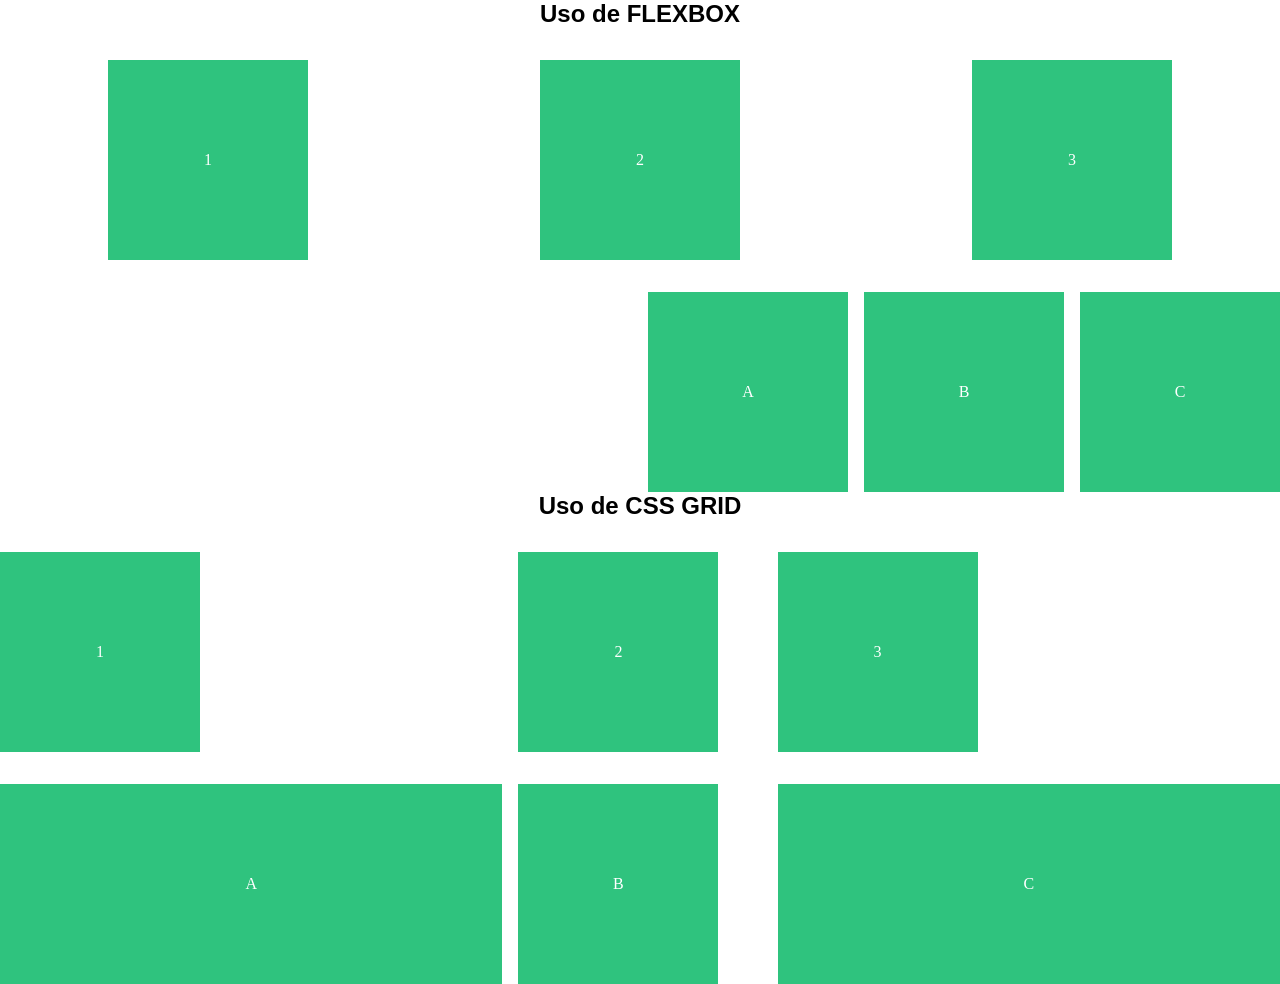
<file: Practice-Grid/index.html>
<!DOCTYPE html>
<html lang="en">
<head>
    <meta charset="UTF-8">
    <meta name="viewport" content="width=device-width, initial-scale=1.0">
    <link rel="stylesheet" href="style.css">
    <title>flexbox + grid</title>
</head>
<body>
    <main>
        <section class="flex">
            <h2 class="title">Uso de FLEXBOX</h2>
            <section class="flexbox">
                <div class="box">1</div>
                <div class="box">2</div>
                <div class="box">3</div>
            </section>

            <section class="flex-container">
                <div class="box">A</div>
                <div class="box">B</div>
                <div class="box">C</div>
            </section>
        </section>

        <section class="grid">
            <h2 class="title">Uso de CSS GRID</h2>
            <section class="gridbox">
                <div class="box">1</div>
                <div class="box">2</div>
                <div class="box">3</div>
            </section>

            <section class="grid-container">
                <div class="box">A</div>
                <div class="box">B</div>
                <div class="box">C</div>
            </section>
        </section>
    </main>
</body>
</html>
</file>
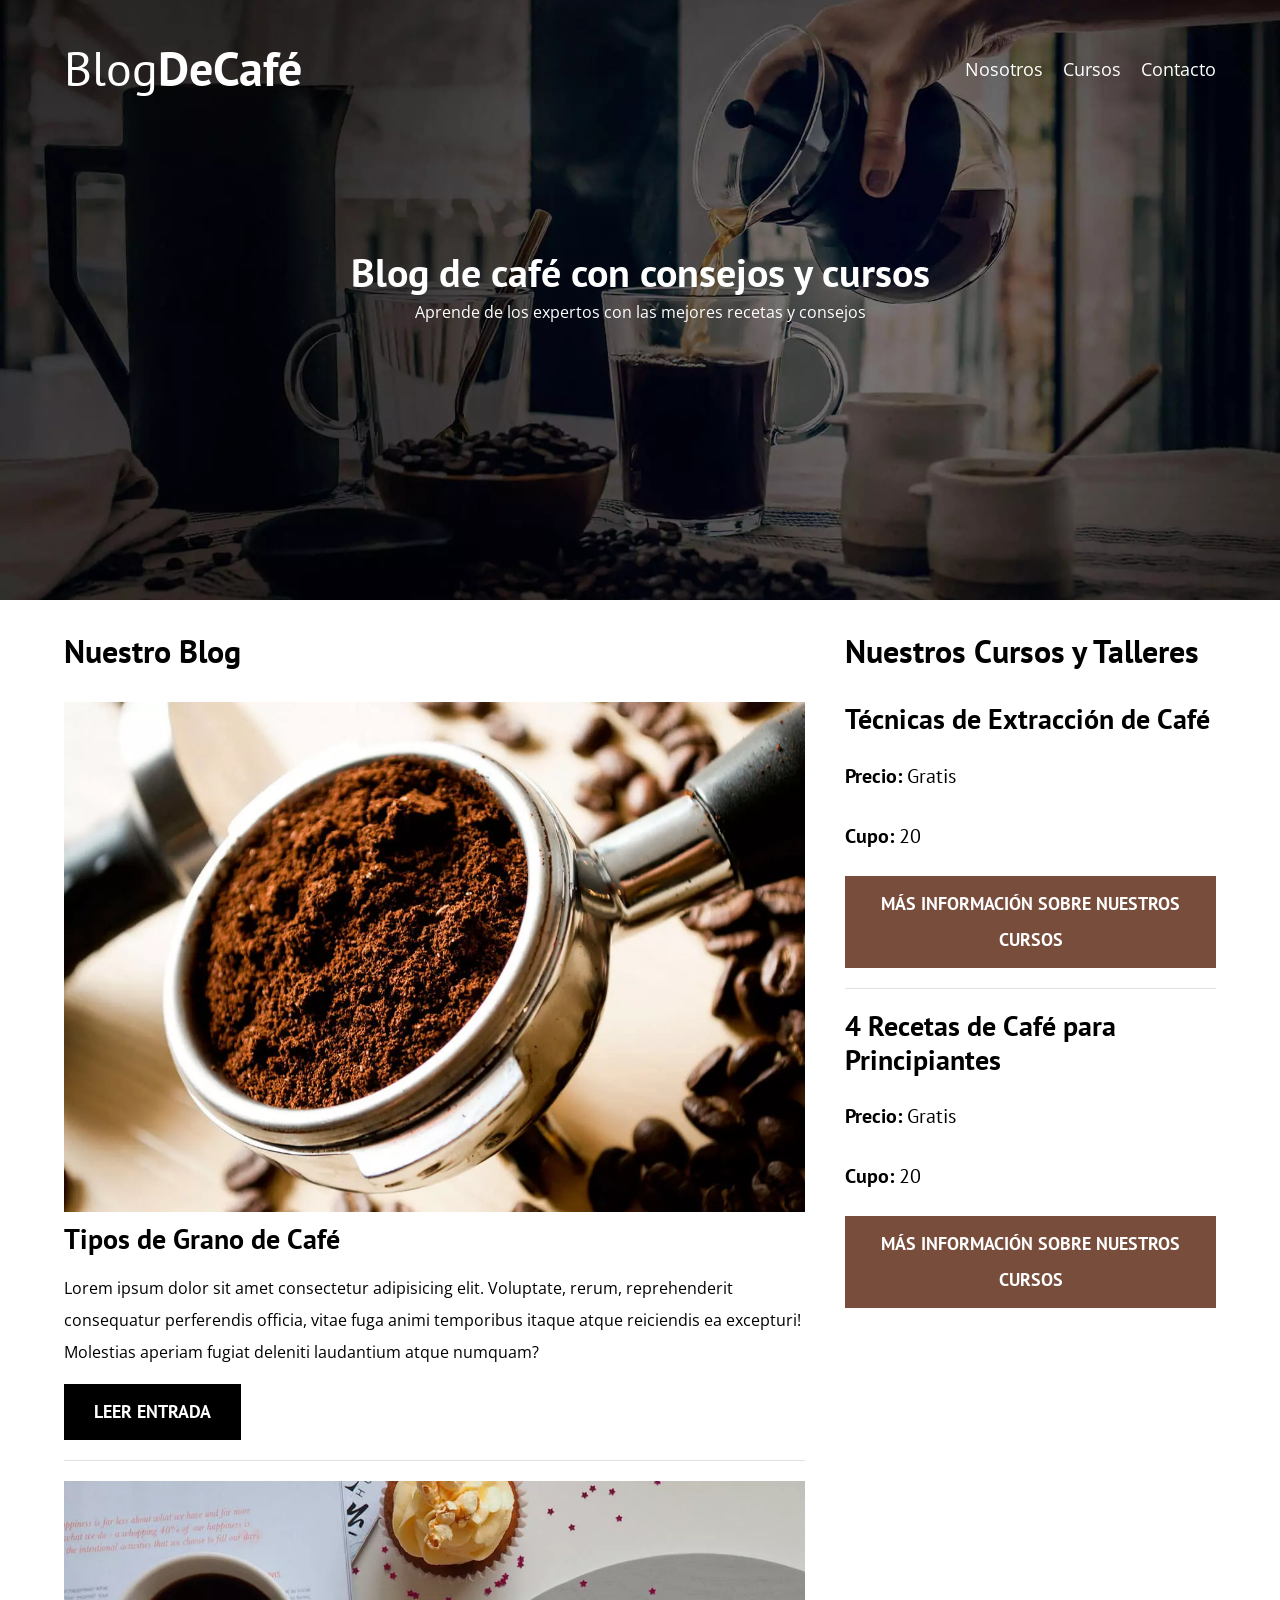
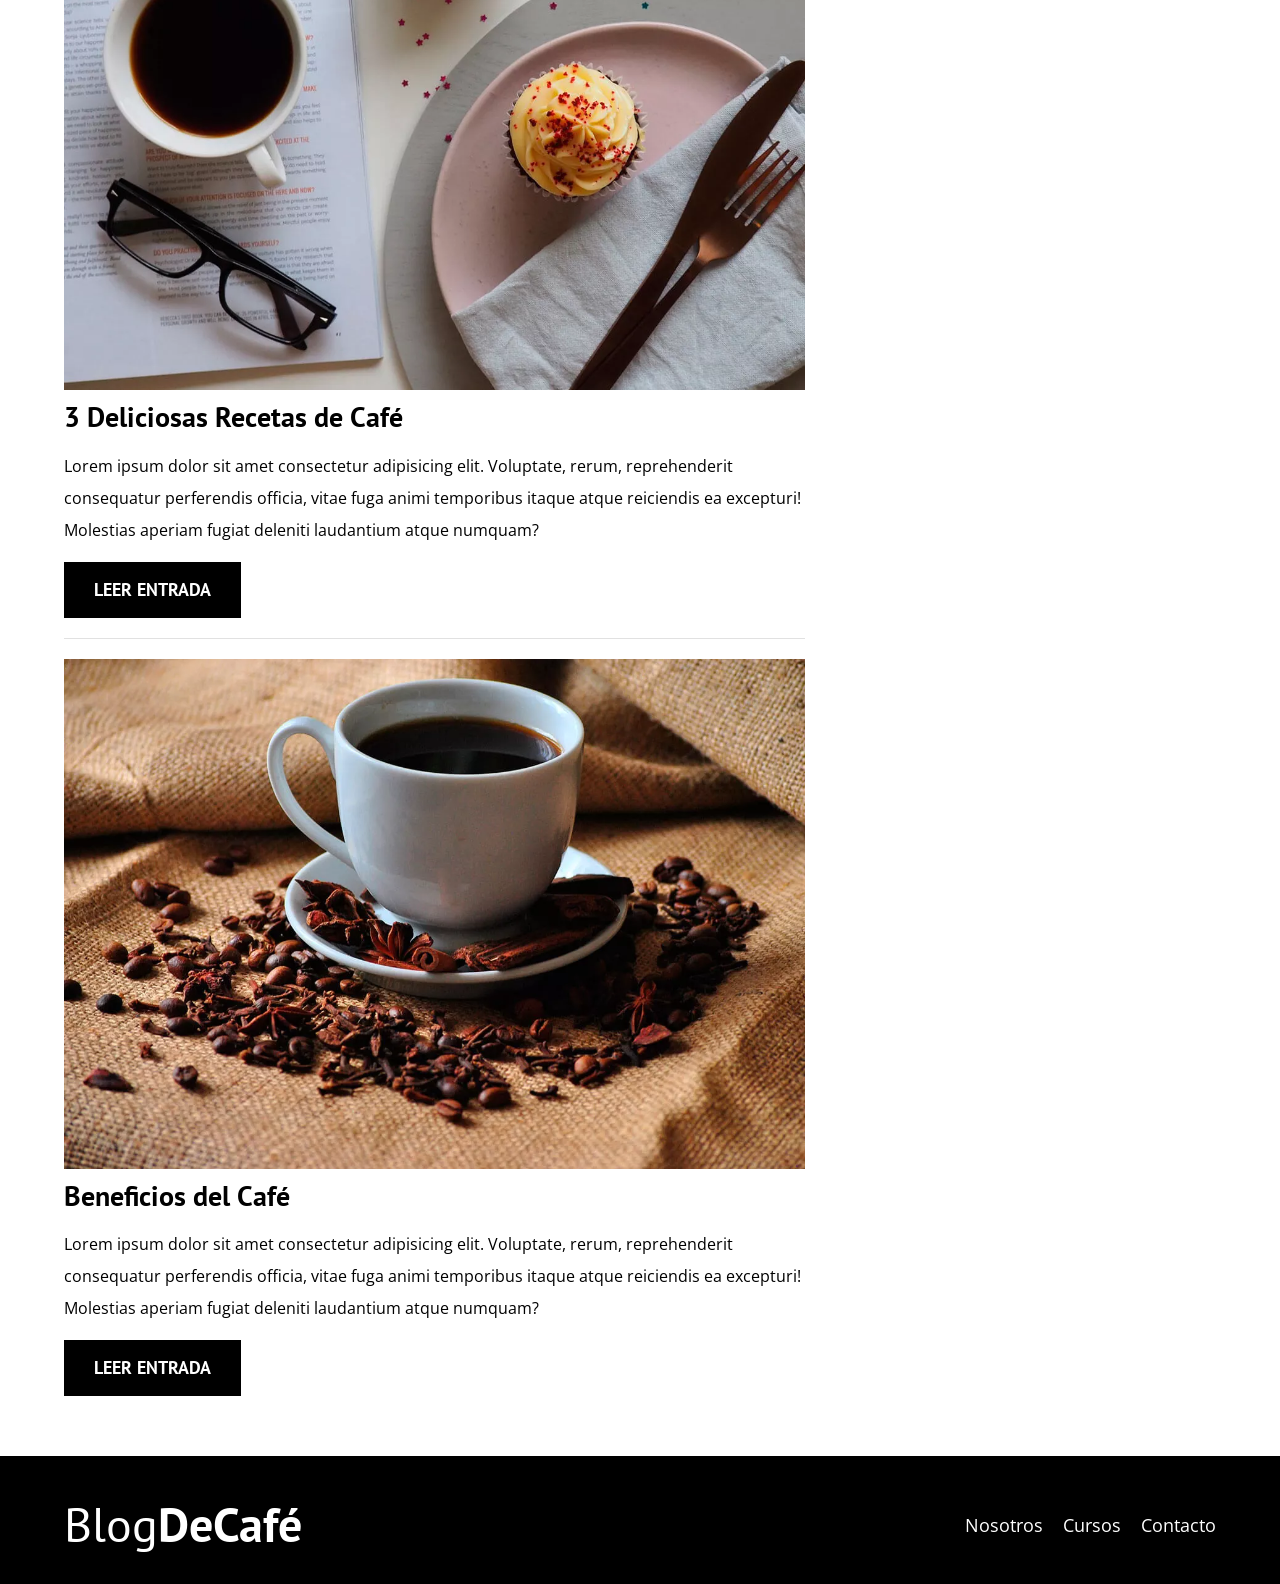
<file: Reto-blogdecafe/index.html>
<!DOCTYPE html>
<html lang="en">
<head>
    <meta charset="UTF-8">
    <meta name="viewport" content="width=device-width, initial-scale=1.0">
    <title>BlogDeCafé</title>
    <meta name="description" content="Página web de blog de café">

    <!-- Prefetch -->
    <link rel="prefetch" href="nosotros.html" as="document">

    <!-- Preload -->
    <link rel="preload" href="css/normalize.css" as="style">
    <link rel="stylesheet" href="css/normalize.css">

    <link rel="preload" href="https://fonts.googleapis.com/css2?family=Open+Sans&family=PT+Sans:wght@400;700&display=swap"  crossorigin="crossorigin" as="font">
    <link href="https://fonts.googleapis.com/css2?family=Open+Sans&family=PT+Sans:wght@400;700&display=swap" rel="stylesheet">
    
    <link rel="preload" href="css/style.css" as="style">
    <link rel="stylesheet" href="css/style.css">
</head>
<body>

    <header class="header">

        <div class="contenedor">
            <div class="barra">
                <a class="logo" href="index.html">
                    <h1 class="logo__nombre no-margin centrar-texto">Blog<span class="logo__bold">DeCafé</span></h1>
                </a>

                <nav class="navegacion">
                    <a href="nosotros.html" class="navegacion__enlace">Nosotros</a>
                    <a href="cursos.html" class="navegacion__enlace">Cursos</a>
                    <a href="contacto.html" class="navegacion__enlace">Contacto</a>
                </nav>
            </div>
        </div>

        <div class="header__texto">
            <h2 class="no-margin">Blog de café con consejos y cursos</h2>
            <p class="no-margin">Aprende de los expertos con las mejores recetas y consejos</p>
        </div>
    </header>

    <div class="contenedor contenido-principal">
        <main class="blog">
            <h3>Nuestro Blog</h3>

            <article class="entrada">
                <div class="entrada__imagen">
                    <picture>
                        <source loading="lazy"  srcset="img/blog1.webp" type="image/webp">
                        <img loading="lazy" src="img/blog1.jpg" alt="imagen blog"> 
                    </picture>
                </div>

                <div class="entrada__contenido">
                    <h4 class="no-margin">Tipos de Grano de Café</h4>
                    <p>Lorem ipsum dolor sit amet consectetur adipisicing elit. Voluptate, rerum, reprehenderit consequatur perferendis officia, vitae fuga animi temporibus itaque atque reiciendis ea excepturi! Molestias aperiam fugiat deleniti laudantium atque numquam?</p>
                    <a href="entrada.html" class="boton boton--primario">Leer Entrada</a>
                </div>
            </article>

            <article class="entrada">
                <div class="entrada__imagen">
                    <picture>
                        <source loading="lazy"  srcset="img/blog2.webp" type="image/webp">
                        <img loading="lazy" src="img/blog2.jpg" alt="imagen blog"> 
                    </picture>
                </div>

                <div class="entrada__contenido">
                    <h4 class="no-margin">3 Deliciosas Recetas de Café</h4>
                    <p>Lorem ipsum dolor sit amet consectetur adipisicing elit. Voluptate, rerum, reprehenderit consequatur perferendis officia, vitae fuga animi temporibus itaque atque reiciendis ea excepturi! Molestias aperiam fugiat deleniti laudantium atque numquam?</p>
                    <a href="entrada.html" class="boton boton--primario">Leer Entrada</a>
                </div>
            </article>

            <article class="entrada">
                <div class="entrada__imagen">
                    <picture>
                        <source loading="lazy"  srcset="img/blog3.webp" type="image/webp">
                        <img loading="lazy" src="img/blog3.jpg" alt="imagen blog"> 
                    </picture>
                </div>

                <div class="entrada__contenido">
                    <h4 class="no-margin">Beneficios del Café</h4>
                    <p>Lorem ipsum dolor sit amet consectetur adipisicing elit. Voluptate, rerum, reprehenderit consequatur perferendis officia, vitae fuga animi temporibus itaque atque reiciendis ea excepturi! Molestias aperiam fugiat deleniti laudantium atque numquam?</p>
                    <a href="entrada.html" class="boton boton--primario">Leer Entrada</a>
                </div>
            </article>
        </main>
        <aside class="sidebar">
            <h3>Nuestros Cursos y Talleres</h3>

            <ul class="cursos no-padding">
                <li class="widget-curso">
                    <h4 class="no-margin">Técnicas de Extracción de Café</h4>
                    <p class="widget-curso__label">Precio: 
                        <span class="widget-curso__info">Gratis</span>
                    </p>
                    <p class="widget-curso__label">Cupo: 
                        <span class="widget-curso__info">20</span>
                    </p>
                    <a href="entrada.html" class="boton boton--secundario">Más Información sobre nuestros cursos</a>
                </li>

                <li class="widget-curso">
                    <h4 class="no-margin">4 Recetas de Café para Principiantes</h4>
                    <p class="widget-curso__label">Precio: 
                        <span class="widget-curso__info">Gratis</span>
                    </p>
                    <p class="widget-curso__label">Cupo: 
                        <span class="widget-curso__info">20</span>
                    </p>
                    <a href="entrada.html" class="boton boton--secundario">Más Información sobre nuestros cursos</a>
                </li>
            </ul>
        </aside>
    </div>

    <footer class="footer">
        <div class="contenedor">
            <div class="barra">
                <a class="logo" href="index.html">
                    <h1 class="logo__nombre no-margin centrar-texto">Blog<span class="logo__bold">DeCafé</span></h1>
                </a>

                <nav class="navegacion">
                    <a href="nosotros.html" class="navegacion__enlace">Nosotros</a>
                    <a href="cursos.html" class="navegacion__enlace">Cursos</a>
                    <a href="contacto.html" class="navegacion__enlace">Contacto</a>
                </nav>
            </div>
        </div>
    </footer>
    
    <script src="js/modernizr.js"></script>
</body>
</html>
</file>
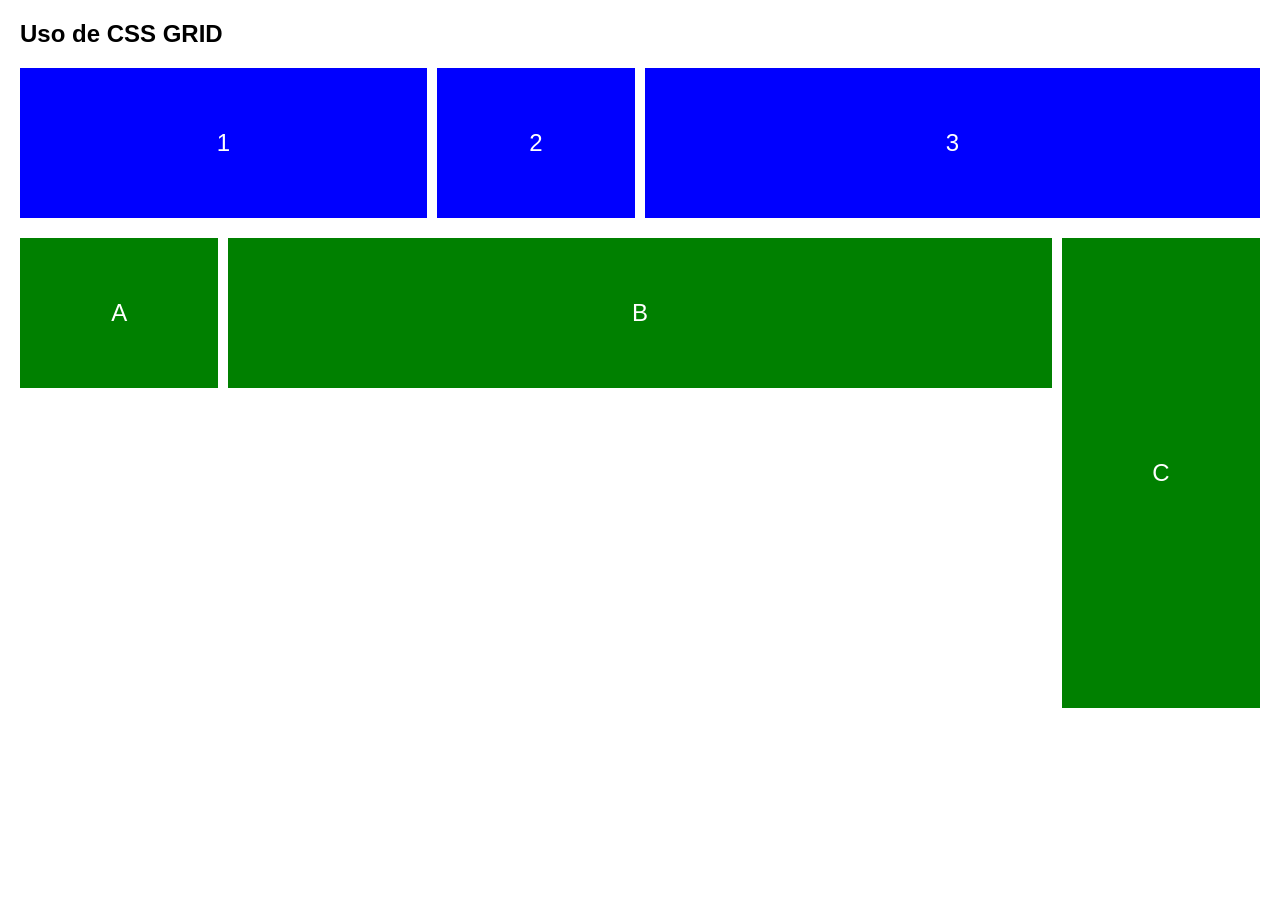
<file: Ejercicio-Grid/ejercicio.html>
<!DOCTYPE html>
<html lang="es">
<head>
    <meta charset="UTF-8">
    <meta name="viewport" content="width=device-width, initial-scale=1.0">
    <title>Cajas CSS GRID</title>
    <link rel="stylesheet" href="style.css">
</head>
<body>
    <main>
<section class="grid">
            <h2 class="title">Uso de CSS GRID</h2>
            <section class="gridbox">
                <div class="box">1</div>
                <div class="box">2</div>
                <div class="box">3</div>
            </section>

            <section class="grid-container">
                <div class="box">A</div>
                <div class="box">B</div>
                <div class="box">C</div>
            </section>
        </section>
    </main>
</body>
</html>
</file>
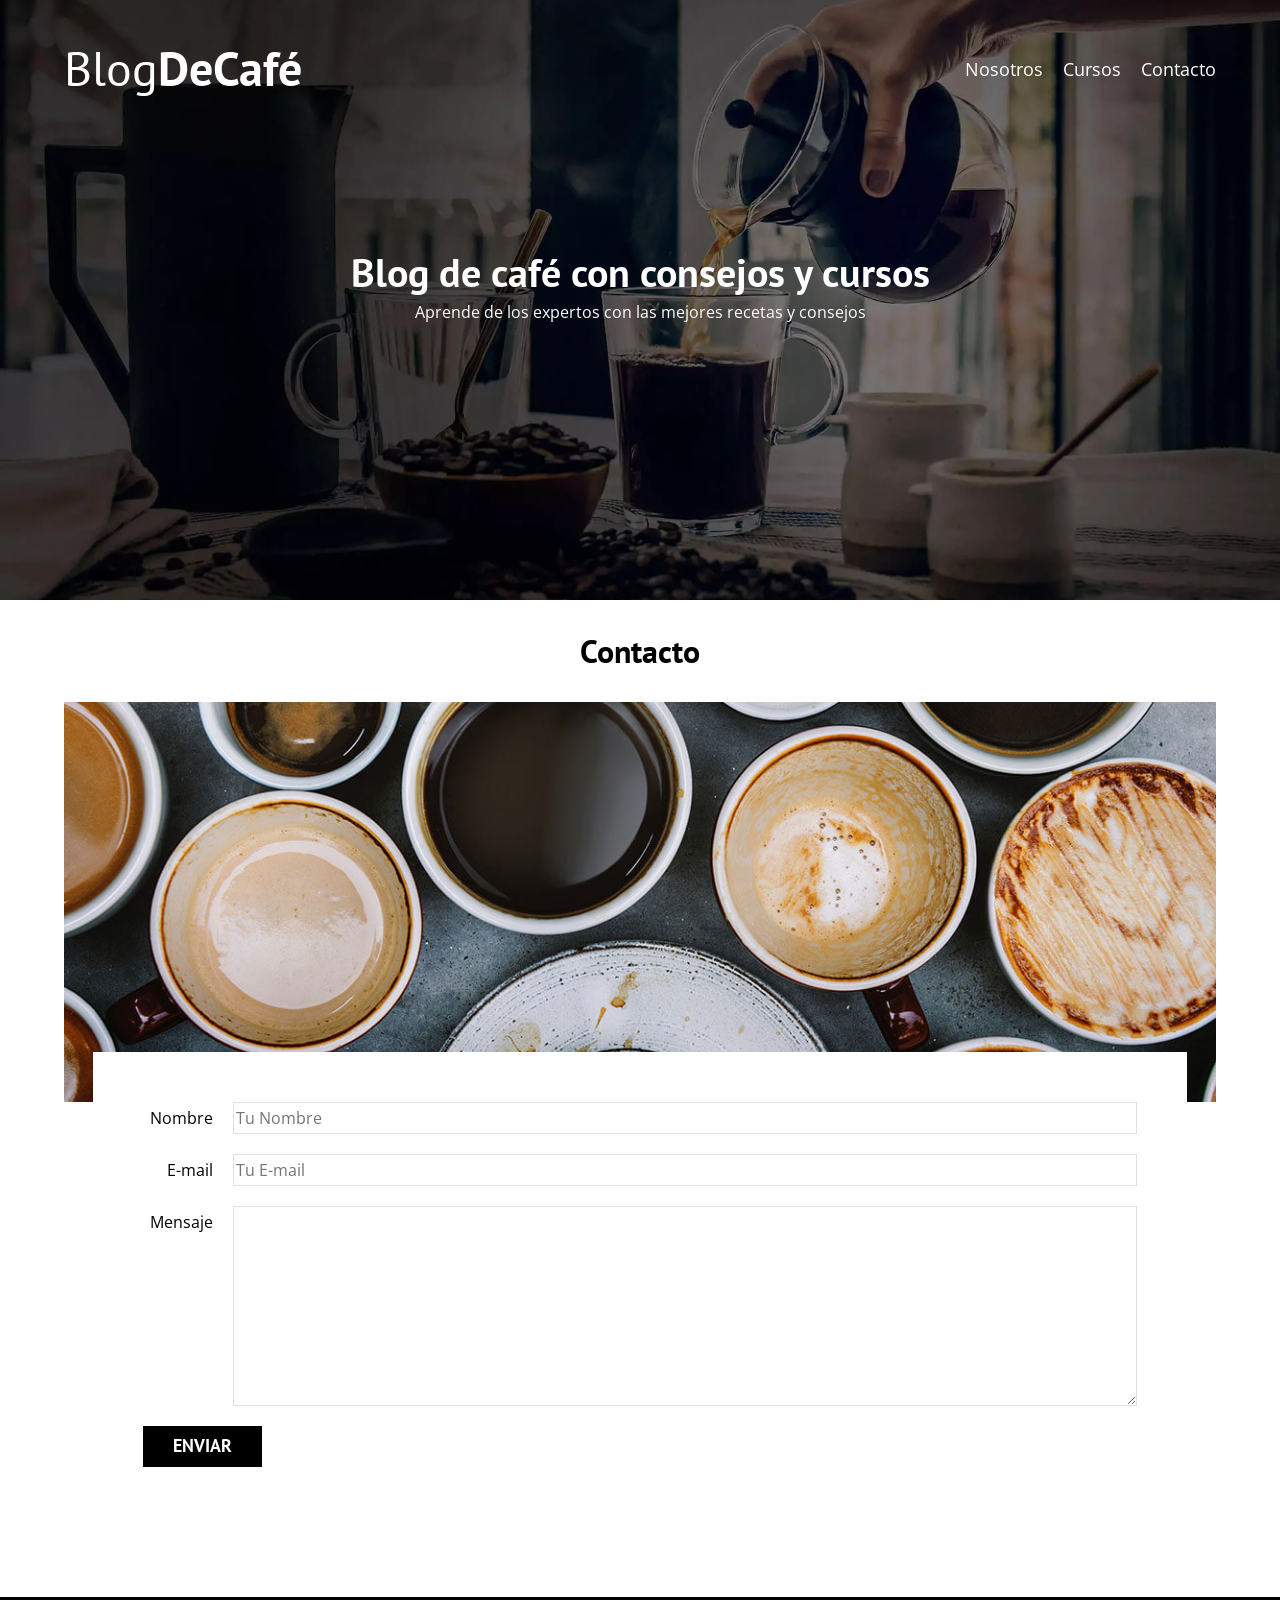
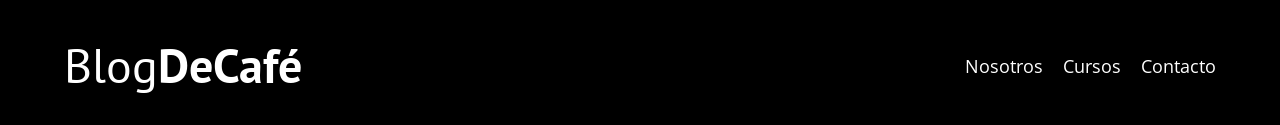
<file: Reto-blogdecafe/contacto.html>
<!DOCTYPE html>
<html lang="en">
<head>
    <meta charset="UTF-8">
    <meta name="viewport" content="width=device-width, initial-scale=1.0">
    <title>BlogDeCafé</title>
    <link rel="stylesheet" href="css/normalize.css">
    <link href="https://fonts.googleapis.com/css2?family=Open+Sans&family=PT+Sans:wght@400;700&display=swap" rel="stylesheet">
    <link rel="stylesheet" href="css/style.css">
</head>
<body>

    <header class="header">

        <div class="contenedor">
            <div class="barra">
                <a class="logo" href="index.html">
                    <h1 class="logo__nombre no-margin centrar-texto">Blog<span class="logo__bold">DeCafé</span></h1>
                </a>

                <nav class="navegacion">
                    <a href="nosotros.html" class="navegacion__enlace">Nosotros</a>
                    <a href="cursos.html" class="navegacion__enlace">Cursos</a>
                    <a href="contacto.html" class="navegacion__enlace">Contacto</a>
                </nav>
            </div>
        </div>

        <div class="header__texto">
            <h2 class="no-margin">Blog de café con consejos y cursos</h2>
            <p class="no-margin">Aprende de los expertos con las mejores recetas y consejos</p>
        </div>
    </header>

    <main class="contenedor">
        <h3 class="centrar-texto">Contacto</h3>

        <div class="contacto-bg"></div>

        <form class="formulario">
            <div class="campo">
                <label class="campo__label" for="nombre">Nombre</label>
                <input 
                    class="campo__field"
                    type="text" 
                    placeholder="Tu Nombre" 
                    id="nombre"
                >
            </div>
            <div class="campo">
                <label class="campo__label" for="email">E-mail</label>
                <input 
                    class="campo__field"
                    type="email" 
                    placeholder="Tu E-mail" 
                    id="email"
                >
            </div>
            <div class="campo">
                <label class="campo__label" for="mensaje">Mensaje</label>
                <textarea 
                    class="campo__field campo__field--textarea"
                    id="mensaje"
                ></textarea>
            </div>

            <div class="campo">
                <input type="submit" value="Enviar" class="boton boton--primario">
            </div>
        </form>

        
    </main>

    <footer class="footer">
        <div class="contenedor">
            <div class="barra">
                <a class="logo" href="index.html">
                    <h1 class="logo__nombre no-margin centrar-texto">Blog<span class="logo__bold">DeCafé</span></h1>
                </a>

                <nav class="navegacion">
                    <a href="nosotros.html" class="navegacion__enlace">Nosotros</a>
                    <a href="cursos.html" class="navegacion__enlace">Cursos</a>
                    <a href="contacto.html" class="navegacion__enlace">Contacto</a>
                </nav>
            </div>
        </div>
    </footer>
    <script src="js/modernizr.js"></script>
</body>
</html>
</file>
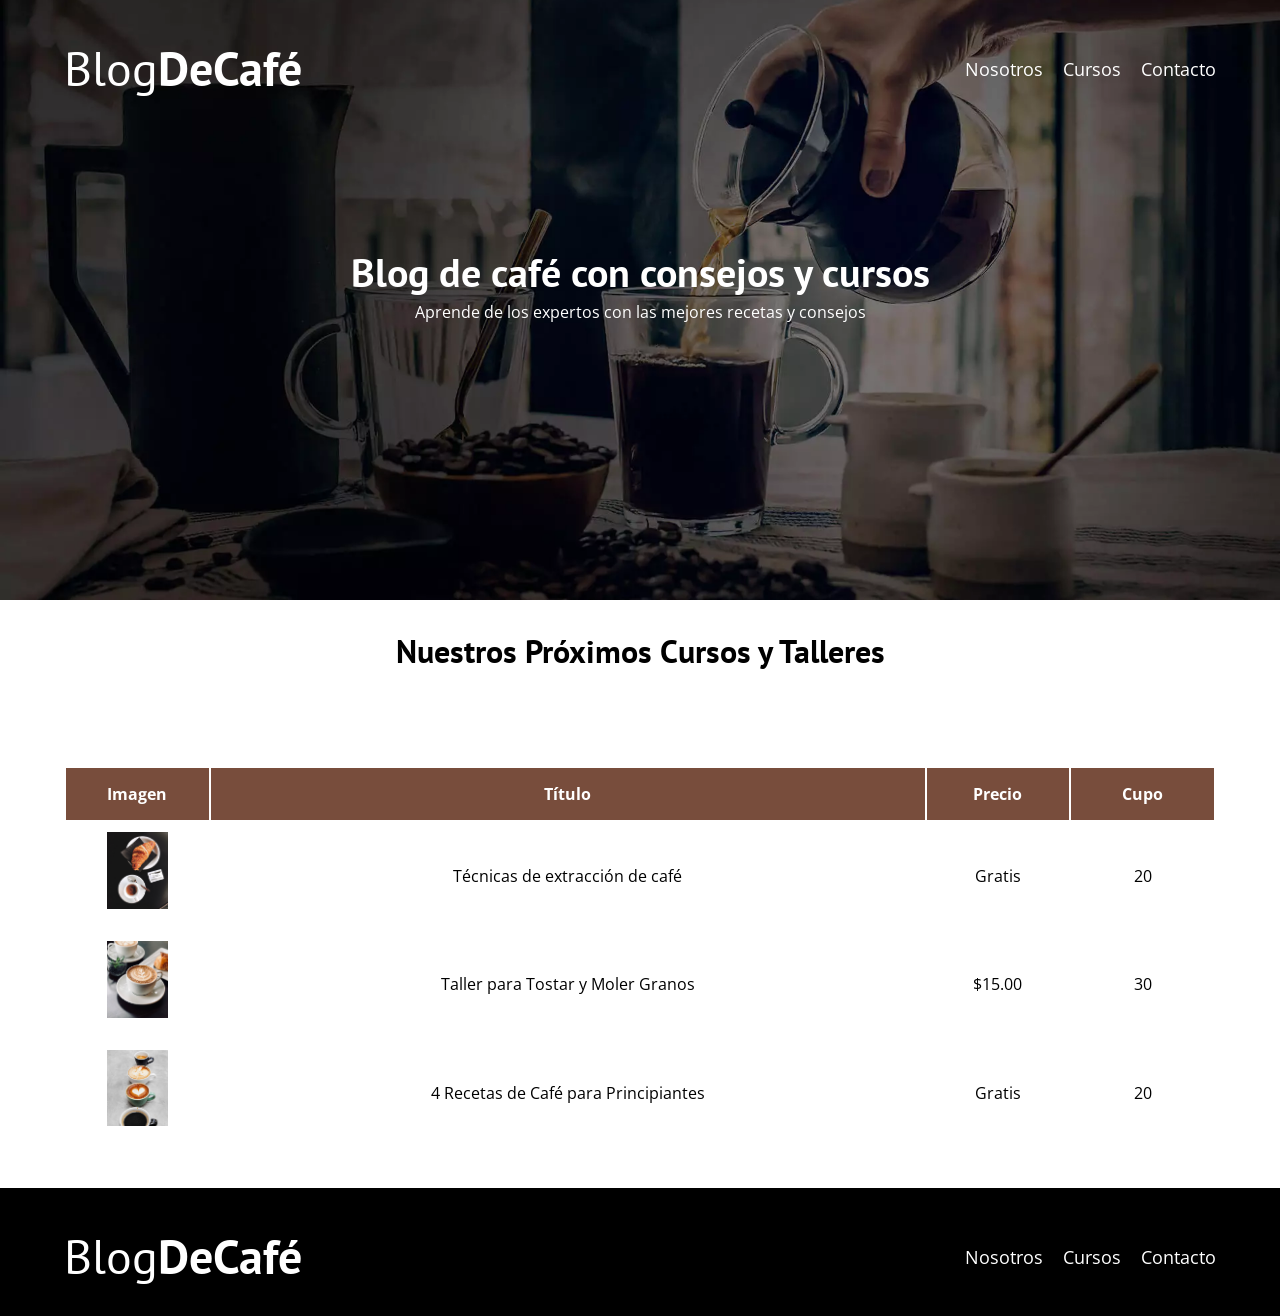
<file: Reto-blogdecafe/cursos.html>
<!DOCTYPE html>
<html lang="en">
<head>
    <meta charset="UTF-8">
    <meta name="viewport" content="width=device-width, initial-scale=1.0">
    <title>BlogDeCafé</title>
    <link rel="stylesheet" href="css/normalize.css">
    <link href="https://fonts.googleapis.com/css2?family=Open+Sans&family=PT+Sans:wght@400;700&display=swap" rel="stylesheet">
    <link rel="stylesheet" href="css/style.css">
</head>
<body>

    <header class="header">

        <div class="contenedor">
            <div class="barra">
                <a class="logo" href="index.html">
                    <h1 class="logo__nombre no-margin centrar-texto">Blog<span class="logo__bold">DeCafé</span></h1>
                </a>

                <nav class="navegacion">
                    <a href="nosotros.html" class="navegacion__enlace">Nosotros</a>
                    <a href="cursos.html" class="navegacion__enlace">Cursos</a>
                    <a href="contacto.html" class="navegacion__enlace">Contacto</a>
                </nav>
            </div>
        </div>

        <div class="header__texto">
            <h2 class="no-margin">Blog de café con consejos y cursos</h2>
            <p class="no-margin">Aprende de los expertos con las mejores recetas y consejos</p>
        </div>
    </header>

    <main class="contenedor">
        <h3 class="centrar-texto">Nuestros Próximos Cursos y Talleres</h3>
        <br><br>
    
        <div class="tabla-container">
            <table class="tabla">
                <thead class="tabla__encabezado">
                    <tr>
                        <th class="tabla__imagen">Imagen</th>
                        <th class="tabla__titulo">Título</th>
                        <th class="tabla__precio">Precio</th>
                        <th class="tabla__cupo">Cupo</th>
                    </tr>
                </thead>
                <tbody class="tabla__cuerpo">
                    <tr>
                        <td class="tabla__imagen">
                            <img class="imagen" src="img/curso1.jpg" alt="Imagen del curso">
                        </td>
                        <td class="tabla__titulo">Técnicas de extracción de café</td>
                        <td class="tabla__precio">Gratis</td>
                        <td class="tabla__cupo">20</td>
                    </tr>
                    
                    <tr>
                        <td class="tabla__imagen">
                            <img class="imagen" src="img/curso2.jpg" alt="Imagen del curso">
                        </td>
                        <td class="tabla__titulo">Taller para Tostar y Moler Granos</td>
                        <td class="tabla_precio">$15.00</td>
                        <td class="tabla__cupo">30</td>
                    </tr>

                    <tr>
                        <td class="tabla__imagen">
                            <img class="imagen" src="img/curso3.jpg" alt="Imagen del curso">
                        </td>
                        <td class="tabla__titulo">4 Recetas de Café para Principiantes</td>
                        <td class="tabla_precio">Gratis</td>
                        <td class="tabla__cupo">20</td>
                    </tr>
                </tbody>
            </table>
        </div>

        <!-- <div class="curso">
            <div class="curso__imagen">
                <img src="img/curso1.jpg" alt="Imagen del curso">
            </div>
            <div class="curso__informacion">
                <h4 class="no-margin">Técnicas de extracción de café</h4>
                <p class="curso__label">Precio: 
                    <span class="curso__info">Gratis</span>
                </p>
                <p class="curso__label">Cupo: 
                    <span class="curso__info">20</span>
                </p>
                <p class="curso__descripcion">
                    Donec tempor, nisl et rhoncus viverra, turpis enim convallis ligula, non hendrerit nulla tortor nec odio. Morbi non mattis nunc, elementum auctor arcu. Aliquam vestibulum arcu non sem porta auctor. Nam vel congue ligula, eu condimentum felis. Nunc aliquam hendrerit odio sit amet venenatis. Nunc varius, libero a tempor rutrum, nulla risus congue velit, nec suscipit nibh lectus ac dolor. Nulla facilisi.
                </p>
            </div> 
        </div> 

        <div class="curso">
            <div class="curso__imagen">
                <img src="img/curso2.jpg" alt="Imagen del curso">
            </div>
            <div class="curso__informacion">
                <h4 class="no-margin">Taller para Tostar y Moler Granos</h4>
                <p class="curso__label">Precio: 
                    <span class="curso__info">Gratis</span>
                </p>
                <p class="curso__label">Cupo: 
                    <span class="curso__info">20</span>
                </p>
                <p class="curso__descripcion">
                    Donec tempor, nisl et rhoncus viverra, turpis enim convallis ligula, non hendrerit nulla tortor nec odio. Morbi non mattis nunc, elementum auctor arcu. Aliquam vestibulum arcu non sem porta auctor. Nam vel congue ligula, eu condimentum felis. Nunc aliquam hendrerit odio sit amet venenatis. Nunc varius, libero a tempor rutrum, nulla risus congue velit, nec suscipit nibh lectus ac dolor. Nulla facilisi.
                </p>
            </div> 
        </div> 

        <div class="curso">
            <div class="curso__imagen">
                <img src="img/curso3.jpg" alt="Imagen del curso">
            </div>
            <div class="curso__informacion">
                <h4 class="no-margin">4 Recetas de Café para Principiantes</h4>
                <p class="curso__label">Precio: 
                    <span class="curso__info">Gratis</span>
                </p>
                <p class="curso__label">Cupo: 
                    <span class="curso__info">20</span>
                </p>
                <p class="curso__descripcion">
                    Donec tempor, nisl et rhoncus viverra, turpis enim convallis ligula, non hendrerit nulla tortor nec odio. Morbi non mattis nunc, elementum auctor arcu. Aliquam vestibulum arcu non sem porta auctor. Nam vel congue ligula, eu condimentum felis. Nunc aliquam hendrerit odio sit amet venenatis. Nunc varius, libero a tempor rutrum, nulla risus congue velit, nec suscipit nibh lectus ac dolor. Nulla facilisi.
                </p>
            </div> 
        </div>  -->

        
    </main>

    <footer class="footer">
        <div class="contenedor">
            <div class="barra">
                <a class="logo" href="index.html">
                    <h1 class="logo__nombre no-margin centrar-texto">Blog<span class="logo__bold">DeCafé</span></h1>
                </a>

                <nav class="navegacion">
                    <a href="nosotros.html" class="navegacion__enlace">Nosotros</a>
                    <a href="cursos.html" class="navegacion__enlace">Cursos</a>
                    <a href="contacto.html" class="navegacion__enlace">Contacto</a>
                </nav>
            </div>
        </div>
    </footer>
    <script src="js/modernizr.js"></script>
</body>
</html>
</file>
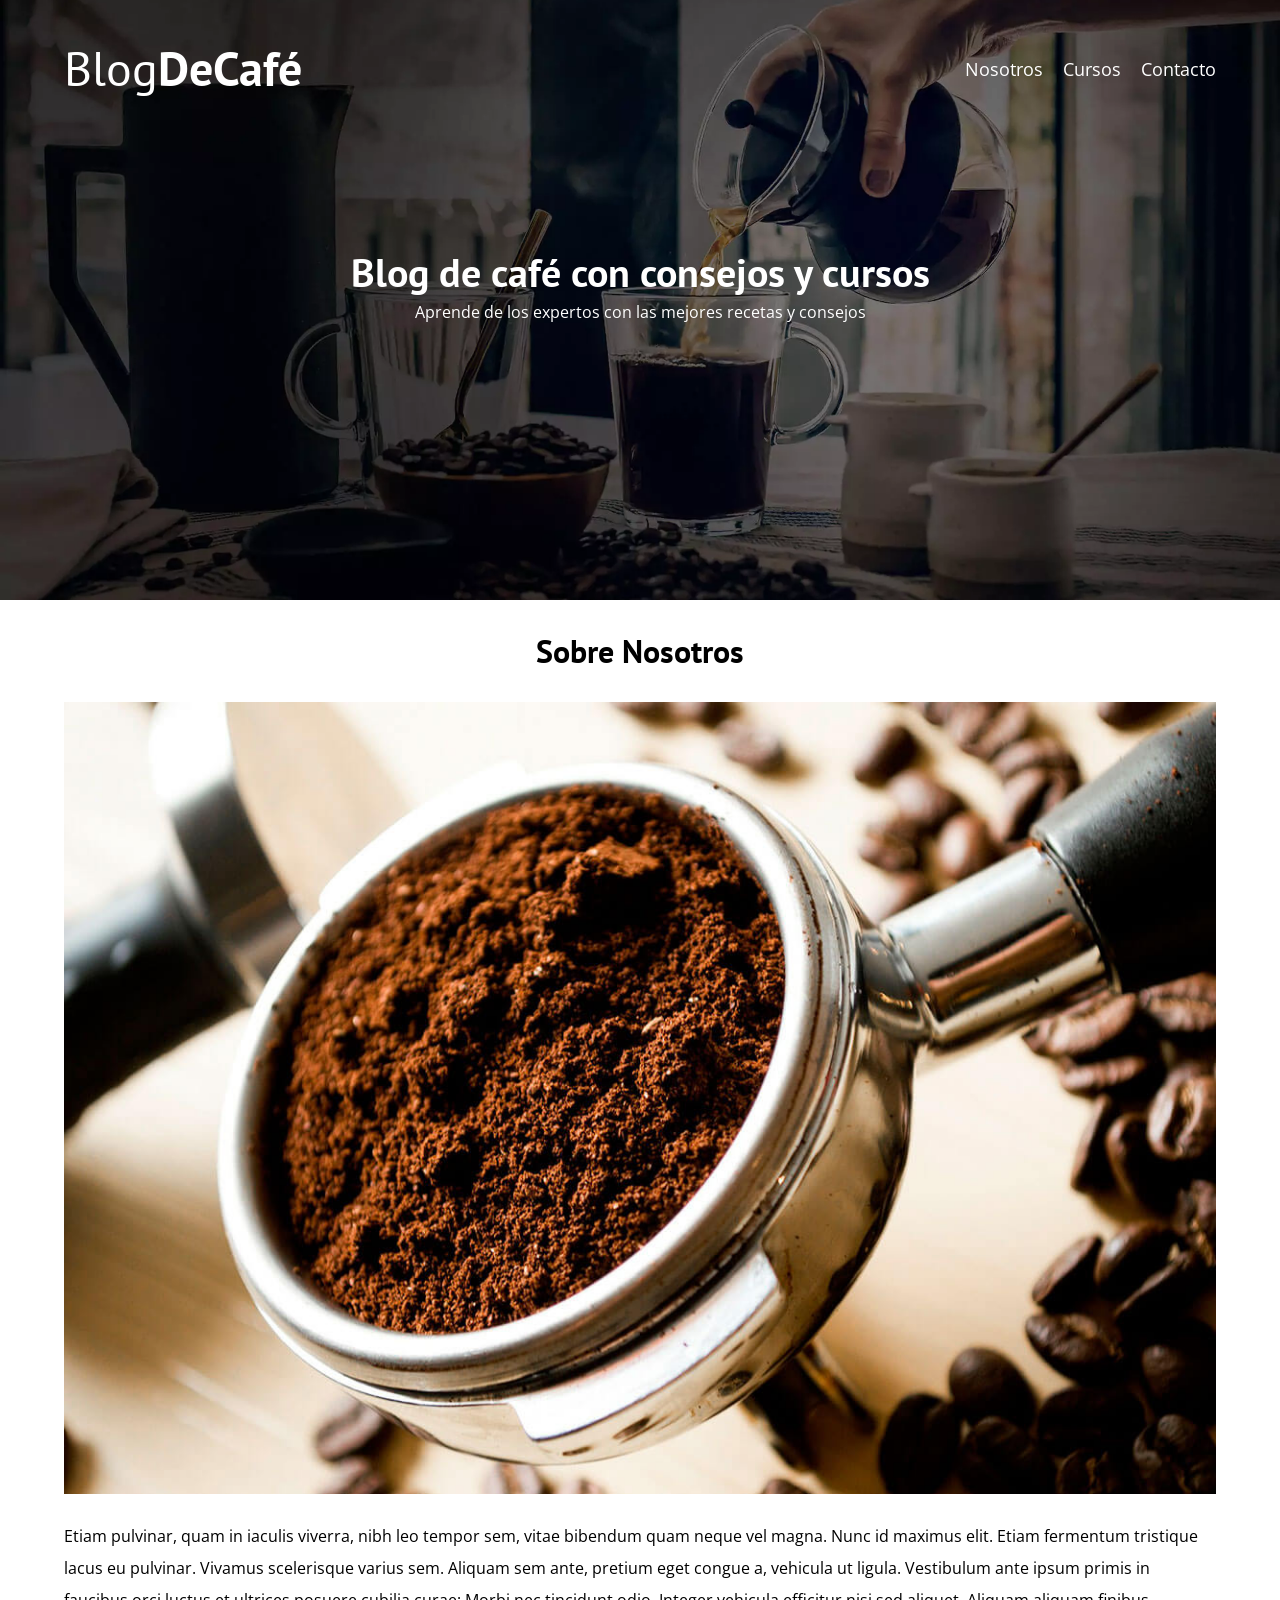
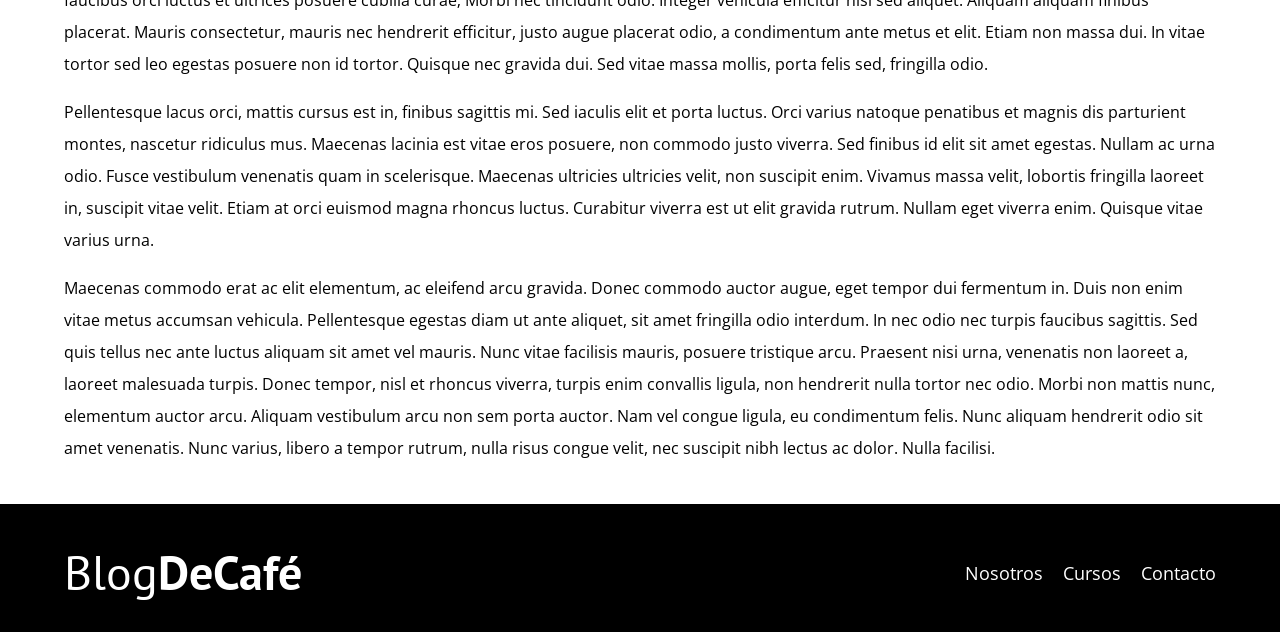
<file: Reto-blogdecafe/entrada.html>
<!DOCTYPE html>
<html lang="en">
<head>
    <meta charset="UTF-8">
    <meta name="viewport" content="width=device-width, initial-scale=1.0">
    <title>BlogDeCafé</title>
    <link rel="stylesheet" href="css/normalize.css">
    <link href="https://fonts.googleapis.com/css2?family=Open+Sans&family=PT+Sans:wght@400;700&display=swap" rel="stylesheet">
    <link rel="stylesheet" href="css/style.css">
</head>
<body>

    <header class="header">

        <div class="contenedor">
            <div class="barra">
                <a class="logo" href="index.html">
                    <h1 class="logo__nombre no-margin centrar-texto">Blog<span class="logo__bold">DeCafé</span></h1>
                </a>

                <nav class="navegacion">
                    <a href="nosotros.html" class="navegacion__enlace">Nosotros</a>
                    <a href="cursos.html" class="navegacion__enlace">Cursos</a>
                    <a href="contacto.html" class="navegacion__enlace">Contacto</a>
                </nav>
            </div>
        </div>

        <div class="header__texto">
            <h2 class="no-margin">Blog de café con consejos y cursos</h2>
            <p class="no-margin">Aprende de los expertos con las mejores recetas y consejos</p>
        </div>
    </header>

    <main class="contenedor">
        <h3 class="centrar-texto">Sobre Nosotros</h3>

        <img src="img/blog1.jpg" alt="imagen del blog">

        <p>Etiam pulvinar, quam in iaculis viverra, nibh leo tempor sem, vitae bibendum quam neque vel magna. Nunc id maximus elit. Etiam fermentum tristique lacus eu pulvinar. Vivamus scelerisque varius sem. Aliquam sem ante, pretium eget congue a, vehicula ut ligula. Vestibulum ante ipsum primis in faucibus orci luctus et ultrices posuere cubilia curae; Morbi nec tincidunt odio. Integer vehicula efficitur nisi sed aliquet. Aliquam aliquam finibus placerat. Mauris consectetur, mauris nec hendrerit efficitur, justo augue placerat odio, a condimentum ante metus et elit. Etiam non massa dui. In vitae tortor sed leo egestas posuere non id tortor. Quisque nec gravida dui. Sed vitae massa mollis, porta felis sed, fringilla odio.</p>

        <p> Pellentesque lacus orci, mattis cursus est in, finibus sagittis mi. Sed iaculis elit et porta luctus. Orci varius natoque penatibus et magnis dis parturient montes, nascetur ridiculus mus. Maecenas lacinia est vitae eros posuere, non commodo justo viverra. Sed finibus id elit sit amet egestas. Nullam ac urna odio. Fusce vestibulum venenatis quam in scelerisque. Maecenas ultricies ultricies velit, non suscipit enim. Vivamus massa velit, lobortis fringilla laoreet in, suscipit vitae velit. Etiam at orci euismod magna rhoncus luctus. Curabitur viverra est ut elit gravida rutrum. Nullam eget viverra enim. Quisque vitae varius urna.</p>

        <p>Maecenas commodo erat ac elit elementum, ac eleifend arcu gravida. Donec commodo auctor augue, eget tempor dui fermentum in. Duis non enim vitae metus accumsan vehicula. Pellentesque egestas diam ut ante aliquet, sit amet fringilla odio interdum. In nec odio nec turpis faucibus sagittis. Sed quis tellus nec ante luctus aliquam sit amet vel mauris. Nunc vitae facilisis mauris, posuere tristique arcu. Praesent nisi urna, venenatis non laoreet a, laoreet malesuada turpis. Donec tempor, nisl et rhoncus viverra, turpis enim convallis ligula, non hendrerit nulla tortor nec odio. Morbi non mattis nunc, elementum auctor arcu. Aliquam vestibulum arcu non sem porta auctor. Nam vel congue ligula, eu condimentum felis. Nunc aliquam hendrerit odio sit amet venenatis. Nunc varius, libero a tempor rutrum, nulla risus congue velit, nec suscipit nibh lectus ac dolor. Nulla facilisi.</p>
    </main>

    <footer class="footer">
        <div class="contenedor">
            <div class="barra">
                <a class="logo" href="index.html">
                    <h1 class="logo__nombre no-margin centrar-texto">Blog<span class="logo__bold">DeCafé</span></h1>
                </a>

                <nav class="navegacion">
                    <a href="nosotros.html" class="navegacion__enlace">Nosotros</a>
                    <a href="cursos.html" class="navegacion__enlace">Cursos</a>
                    <a href="contacto.html" class="navegacion__enlace">Contacto</a>
                </nav>
            </div>
        </div>
    </footer>
    <script src="js/modernizr.js"></script>
</body>
</html>
</file>
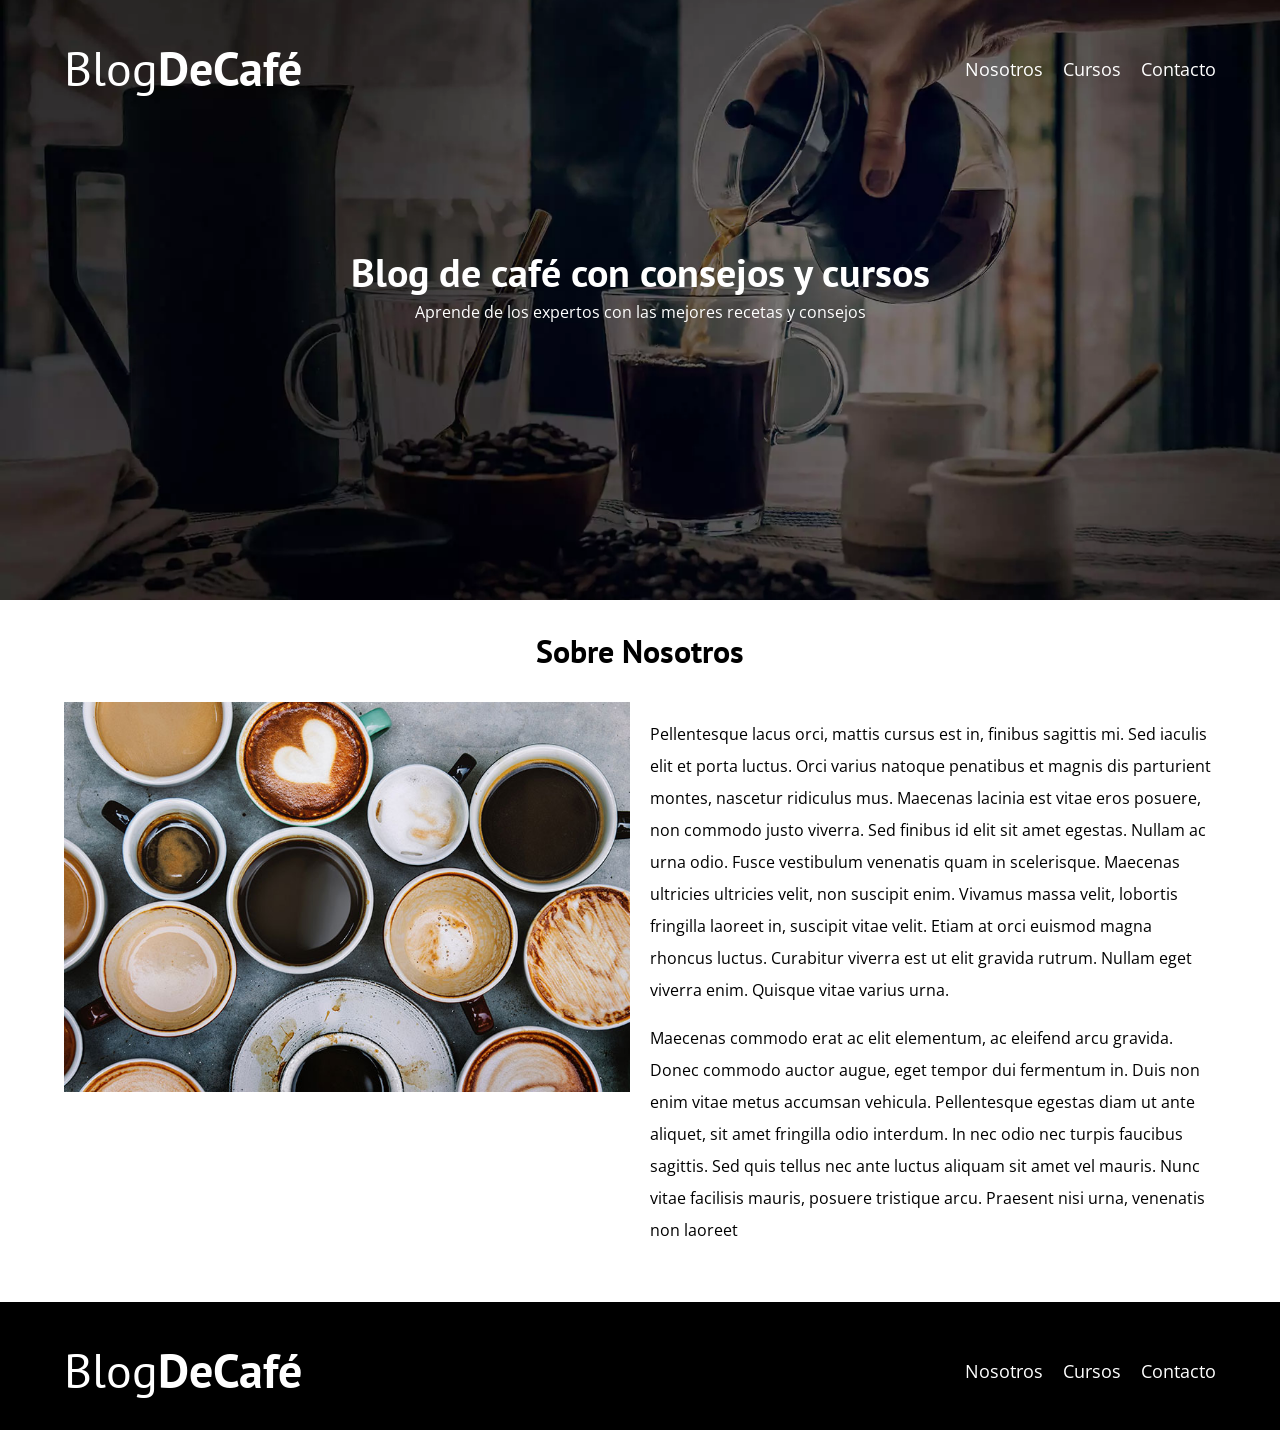
<file: Reto-blogdecafe/nosotros.html>
<!DOCTYPE html>
<html lang="en">
<head>
    <meta charset="UTF-8">
    <meta name="viewport" content="width=device-width, initial-scale=1.0">
    <title>BlogDeCafé</title>
    <link rel="stylesheet" href="css/normalize.css">
    <link href="https://fonts.googleapis.com/css2?family=Open+Sans&family=PT+Sans:wght@400;700&display=swap" rel="stylesheet">
    <link rel="stylesheet" href="css/style.css">
</head>
<body>

    <header class="header">

        <div class="contenedor">
            <div class="barra">
                <a class="logo" href="index.html">
                    <h1 class="logo__nombre no-margin centrar-texto">Blog<span class="logo__bold">DeCafé</span></h1>
                </a>

                <nav class="navegacion">
                    <a href="nosotros.html" class="navegacion__enlace">Nosotros</a>
                    <a href="cursos.html" class="navegacion__enlace">Cursos</a>
                    <a href="contacto.html" class="navegacion__enlace">Contacto</a>
                </nav>
            </div>
        </div>

        <div class="header__texto">
            <h2 class="no-margin">Blog de café con consejos y cursos</h2>
            <p class="no-margin">Aprende de los expertos con las mejores recetas y consejos</p>
        </div>
    </header>

    <main class="contenedor">
        <h3 class="centrar-texto">Sobre Nosotros</h3>

        <div class="sobre-nosotros">
            <div class="sobre-nosotros__imagen">
                <img src="img/nosotros.jpg" alt="imagen nosotros">
            </div>

            <div class="sobre-nosotros__texto">
                <p>Pellentesque lacus orci, mattis cursus est in, finibus sagittis mi. Sed iaculis elit et porta luctus. Orci varius natoque penatibus et magnis dis parturient montes, nascetur ridiculus mus. Maecenas lacinia est vitae eros posuere, non commodo justo viverra. Sed finibus id elit sit amet egestas. Nullam ac urna odio. Fusce vestibulum venenatis quam in scelerisque. Maecenas ultricies ultricies velit, non suscipit enim. Vivamus massa velit, lobortis fringilla laoreet in, suscipit vitae velit. Etiam at orci euismod magna rhoncus luctus. Curabitur viverra est ut elit gravida rutrum. Nullam eget viverra enim. Quisque vitae varius urna.</p>

                <p>Maecenas commodo erat ac elit elementum, ac eleifend arcu gravida. Donec commodo auctor augue, eget tempor dui fermentum in. Duis non enim vitae metus accumsan vehicula. Pellentesque egestas diam ut ante aliquet, sit amet fringilla odio interdum. In nec odio nec turpis faucibus sagittis. Sed quis tellus nec ante luctus aliquam sit amet vel mauris. Nunc vitae facilisis mauris, posuere tristique arcu. Praesent nisi urna, venenatis non laoreet</p>
            </div>
        </div>
    </main>

    <footer class="footer">
        <div class="contenedor">
            <div class="barra">
                <a class="logo" href="index.html">
                    <h1 class="logo__nombre no-margin centrar-texto">Blog<span class="logo__bold">DeCafé</span></h1>
                </a>

                <nav class="navegacion">
                    <a href="nosotros.html" class="navegacion__enlace">Nosotros</a>
                    <a href="cursos.html" class="navegacion__enlace">Cursos</a>
                    <a href="contacto.html" class="navegacion__enlace">Contacto</a>
                </nav>
            </div>
        </div>
    </footer>
    
    <script src="js/modernizr.js"></script>
</body>
</html>
</file>
<file: Practice-Grid/style.css>
* {
    margin: 0;
    padding: 0;
    box-sizing: border-box;
}

/* Pseudoclase :root -> global, definir variables, semantica de colores, tipos de fuentes, tamaño, etc*/

:root {
    --box-color: #2fc37e;
    --secundary-color: #fff;
    --font-family: 'Poppins', sans-serif;
}

.title {
    font-family: var(--font-family);
    text-align: center;
}

.box {
    background-color: var(--box-color);
    width: 200px;
    height: 200px;
    color: var(--secundary-color);
    display: flex;
    align-items: center;
    justify-content: center;
}

.flexbox {
    display: flex;
    justify-content: space-around;
    margin-top: 2rem;
    gap: 1rem;
}

.flex-container {
    display: flex;
    justify-content: flex-end; /* Alinea el contenido a la derecha también se puede utilizar flex-direction: row-reverse; */
    gap: 1rem;
    margin-top: 2rem;
}

.gridbox {
    display: grid;
    grid-template-columns: repeat(5, 1fr); /* 3 columnas de igual tamaño */
    grid-template-rows: auto; /* Las filas se ajustan automáticamente al contenido */
    gap: 1rem; /* Espacio entre los elementos de la cuadrícula */
    margin-top: 2rem
}

.gridbox .box:nth-child(1) {

    /*
    1 -> primera fila (inicio)
    2 -> donde vas a empezar a colocar la columna
    3 -> donde va a terminar la fila (el numero 2 no se incluye)
    4 -> donde va a terminar la columna (el numero 3 no se incluye)
    */

    grid-area: 1 / 1 / 2 / 3; 

    /* grid-column: 1 / 3;  Coloca el elemento en la primera columna y ocupa dos columnas */
    /* grid-row: 1 / 2; Coloca el elemento en la primera fila y ocupa una fila */
}

.gridbox .box:nth-child(3) {
    grid-area: 1 / 4 / 2 / 6; /* Coloca el elemento en la primera fila y ocupa dos columnas */
}


.grid-container {
    display: grid;
    grid-template-columns: repeat(5, 1fr); /* 3 columnas de igual tamaño */
    grid-template-rows: auto; /* Las filas se ajustan automáticamente al contenido */
    gap: 1rem; /* Espacio entre los elementos de la cuadrícula */
    margin-top: 2rem
}


.grid-container .box:nth-child(1) {
    grid-area: 1 / 1 / 2 / 3; /* Coloca el elemento en la primera fila y ocupa dos columnas */
    width: 100%;
}

.grid-container .box:nth-child(3) {
    grid-area: 1 / 4 / 2 / 6; /* Coloca el elemento en la primera fila y ocupa dos columnas */
    width: 100%;
}
</file>
<file: Reto-blogdecafe/css/style.css>
:root {
    --fuenteHeading: 'PT Sans', sans-serif;
    --fuenteParrafos: 'Open Sans', sans-serif;

    --primario: #784D3C;
    --gris: #e1e1e1;
    --blanco: #ffffff;
    --negro: #000000;
}
html {
    box-sizing: border-box;
    font-size: 62.5%; /* 1 rem = 10px */    
}
*, *:before, *:after {
    box-sizing: inherit;
}
body {
    font-family: var(--fuenteParrafos);
    font-size: 1.6rem;
    line-height: 2;
}

/** Globales **/
.contenedor {
    width: min(90%, 120rem);
    margin: 0 auto;
}
a {
    text-decoration: none;
}
h1, h2, h3, h4 {
    font-family: var(--fuenteHeading);
    line-height: 1.2;
}
h1 {
    font-size: 4.8rem;
}
h2 {
    font-size: 4rem;
}
h3 {
    font-size: 3.2rem;
}
h4 {
    font-size: 2.8rem;
}
img {
    max-width: 100%;
}
/** Utilidades **/
.no-margin {
    margin: 0;
}
.no-padding {
    padding: 0;
}
.centrar-texto {
    text-align: center;
}

/** Header **/
.webp .header {
    background-image: url(../img/banner.webp);
}
.no-webp .header {
    background-image: url(../img/banner.jpg);
}
.header {
    height: 60rem;
    background-size: cover;
    background-repeat: no-repeat;
    background-position: center center;
}
.header__texto {
   text-align: center;
   color: var(--blanco);
   margin-top: 5rem;
}
@media (min-width: 768px) {
    .header__texto {
        margin-top: 15rem;
    }
}
.barra {
    padding-top: 4rem;
}

@media (min-width: 768px) {
    .barra {
        display: flex;
        justify-content: space-between;
        align-items: center;
    }
}
.logo {
    color: var(--blanco);
    
}
.logo__nombre {
    font-weight: 400;
}
.logo__bold {
    font-weight: 700;
}
@media (min-width: 768px) {
    .navegacion {
        display: flex;
        gap: 2rem;
    }
}
.navegacion__enlace {
    display: block;
    text-align: center;
    font-size: 1.8rem;
    color: var(--blanco);
}

@media (min-width: 768px) {
    .contenido-principal {
        display: grid;
        grid-template-columns: 2fr 1fr;
        column-gap: 4rem;
    }
}

.entrada {
    border-bottom: 1px solid var(--gris);
    margin-bottom: 2rem;
}
.entrada:last-of-type {
    border: none;
    margin-bottom: 0;
}
.boton {
    display: block;
    font-family: var(--fuenteHeading);
    color: var(--blanco);
    text-align: center;
    padding: 1rem 3rem;
    font-size: 1.8rem;
    text-transform: uppercase;
    font-weight: 700;
    margin-bottom: 2rem;
    border: none;
}

@media (min-width: 768px) {
    .boton {
        display: inline-block;

    }
}
.boton:hover {
    cursor: pointer;
}
.boton--primario {
    background-color: var(--negro);
}
.boton--secundario {
    background-color: var(--primario);
}

.cursos {
    list-style: none;
}

.widget-curso {
    border-bottom: 1px solid var(--gris);
    margin-bottom: 2rem;
}
.widget-curso:last-of-type {
    border: none;
    margin-bottom: 0;
}
.widget-curso__label {
    font-family: var(--fuenteHeading);
    font-weight: bold;
}
.widget-curso__info {
    font-weight: normal;
}
.widget-curso__label,
.widget-curso__info {
    font-size: 2rem;
}

.footer {
    background-color: var(--negro);
    padding-bottom: 3rem;
    margin-top: 4rem;
}

/** Sobre Nosotros **/
@media (min-width: 768px) {
    .sobre-nosotros {
        display: grid;
        grid-template-columns: repeat(2, 1fr);
        column-gap: 2rem;
    }
}

/** Cursos **/
.curso {
    padding: 3rem 0;
    border-bottom: 1px solid var(--gris);
}
@media (min-width: 768px) {
    .curso {
        display: grid;
        grid-template-columns: 1fr 2fr;
        column-gap: 2rem;
    }
}
.curso:last-of-type {
    border: none;
}
.curso__label {
    font-family: var(--fuenteHeading);
    font-weight: bold;
}
.curso__info {
    font-weight: normal;
}
.curso__label,
.curso__info {
    font-size: 2rem;
}

.imagen {
    width: 50%;
    text-align: center;
}

.tabla {
    width: 100%;
    height: 50%;
}

.tabla__encabezado {
    background-color: var(--primario);
    color: var(--blanco);
    font-weight: bold;
}

.tabla__cuerpo {
    text-align: center;
}

.table {
    border-bottom: 5px solid black;
}

.tabla__titulo {
    width: 50%;
}

.tabla__imagen {
    width: 10%;
    text-align: center;
    padding: 1rem;
}

.tabla__precio {
    width: 10%;
}

.tabla__cupo {
    width: 10%;
}

/** Contacto **/
.contacto-bg {
    background-image: url(../img/contacto.jpg);
    height: 40rem;
    background-size: cover;
    background-repeat: no-repeat;
}

.formulario {
    background-color: var(--blanco);
    margin: -5rem auto 0 auto;
    width: 95%;
    padding: 5rem;
}
.campo {
    display: flex;
    margin-bottom: 2rem;
}
.campo__label {
    flex: 0 0 9rem;
    text-align: right;
    padding-right: 2rem;
}
.campo__field {
    flex: 1;
    border: 1px solid var(--gris);
}
.campo__field--textarea {
    height: 20rem;
}
</file>
<file: Ejercicio-Grid/style.css>
* {
  margin: 0;
  padding: 0;
  box-sizing: border-box;
}

:root {
  --box-color-primary: blue;
  --box-color-secundary: green;
  --box-text: #fff;
  --font-family: 'Arial', sans-serif;
}

body {
    margin: 0;
    padding: 20px;
    font-family: var(--font-family);
    background-color: var(--secundary-color);
}

.title {
    font-size: 24px;
    font-weight: bold;
    margin-bottom: 20px;
}

  /* Fila superior: 3 cajas negras distribuidas en 6 columnas */
.gridbox {
    display: grid;
    grid-template-columns: repeat(6, 1fr);
    gap: 10px;
    margin-bottom: 20px;
}

/* Cajas de la fila superior */
.gridbox .box {
    background-color: var(--box-color-primary);
    color: var(--box-text);
    height: 150px;
    display: flex;
    justify-content: center;
    align-items: center;
    font-size: 24px;
}

  /* Caja 1: 2 columnas */
.gridbox .box:nth-child(1) {
    grid-column: span 2;
}

  /* Caja 2: 1 columna */
.gridbox .box:nth-child(2) {
    grid-column: span 1;
}
  /* Caja 3: 3 columna */
.gridbox .box:nth-child(3) {
    grid-column: span 3;
}

  /* Fila inferior: 6 columnas también */
.grid-container {
    display: grid;
    grid-template-columns: repeat(6, 1fr);
    grid-auto-rows: 150px;
    gap: 10px;
}

.grid-container .box {
    background-color: var(--box-color-secundary);
    color: var(--box-text);
    display: flex;
    justify-content: center;
    align-items: center;
    font-size: 24px;
}

  /* Caja A: 1 columnas */
.grid-container .box:nth-child(1) {
    grid-column: span 1;
}

  /* Caja B: 4 columnas */
.grid-container .box:nth-child(2) {
    grid-column: span 4;
}

  /* Caja C: 1 columna, 3 filas de alto */
.grid-container .box:nth-child(3) {
    grid-column: span 1;
    grid-row: span 3;
}
</file>
